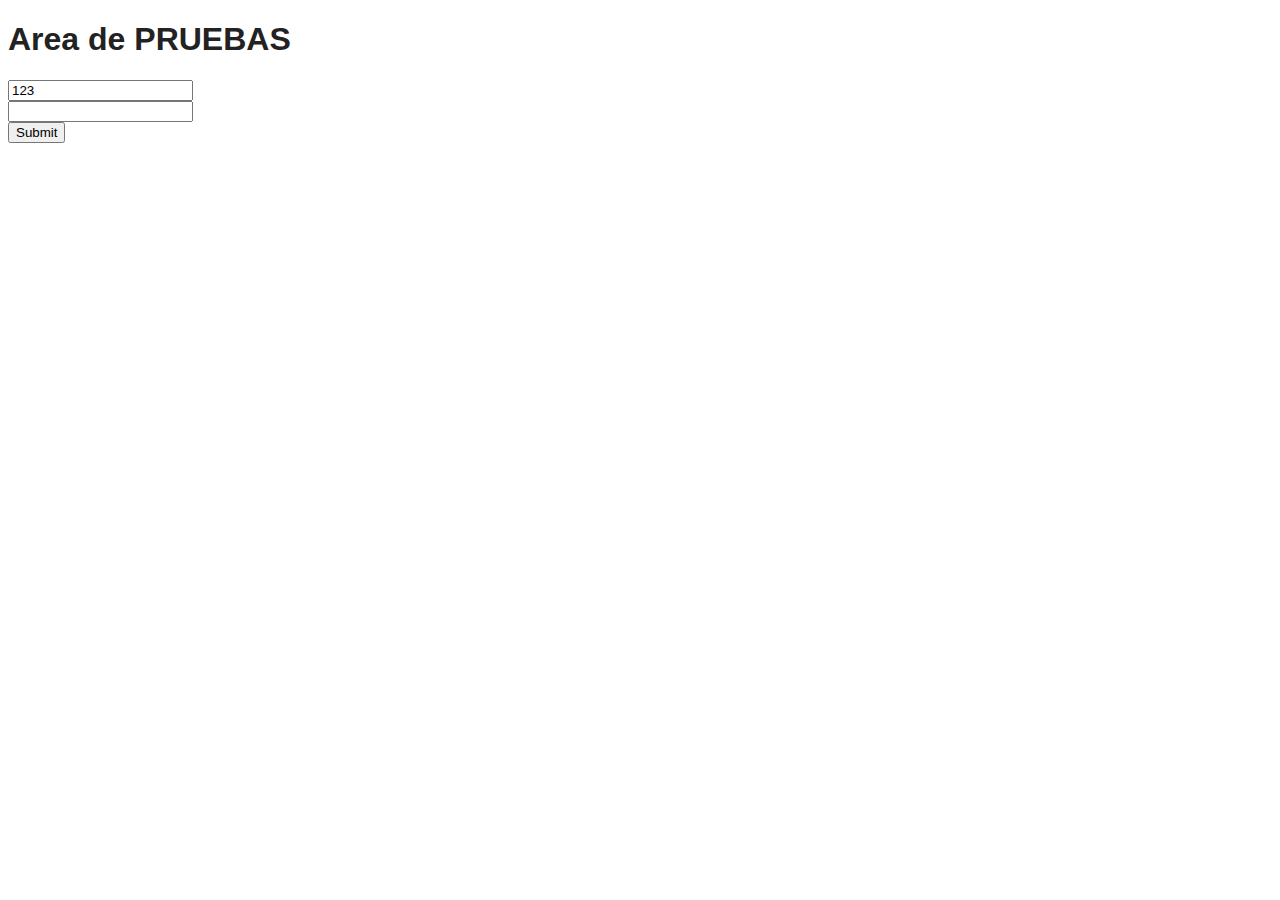
<file: CURSO-JAVASCRIPT/JUNIOR/index.html>
<!DOCTYPE html>
<html lang="en">
<head>
    <meta charset="UTF-8">
    <meta name="viewport" content="width=device-width, initial-scale=1.0">
    <link rel="stylesheet" type="text/css" href="estilo.css">
    <title>ESPACIO DE PRUEBAS JUNIOR</title>
</head>
<body>
    <h1 class="titulo">Area de PRUEBAS</h1>

    <input type="text" class="input-normal" value="123"><br>
    <form>
        <!-- ESTAMOS ESTABLECIENDO QUE EL INPUT DEBE TENER UN MINIMO DE 4 CARACTERES -->
        <input type="text" id="input-normal" minlength="4"><br>
        <input type="submit">
    </form>
    
     <!-- ENLAZANDO ARCHIVO JAVASCRIPT -->
    
    <!-- <script src="01-variables-operadores.js"></script> -->
    <!-- <script src="02-ciclos-condicionales.js"></script> -->
    <!-- <script src="03-metodos-A.js"></script> -->
    <!-- <script src="04-metodos-B.js"></script> -->
    <!-- <script src="05-metodos-C.js"></script> -->
    <!-- <script src="prog-orientada-a-objetos.js"></script>  -->

    <!-- <input type="range" class="rangoEtario"> -->
    <!-- <label>Rango de edad</label> -->
    <!-- <script src="06-DOM.js"></script>  -->
    <!-- <script src="07-atributos-inputs.js"></script> -->
    <script src="Entrada-a-boliche.js"></script>
</body>
</html>
</file>
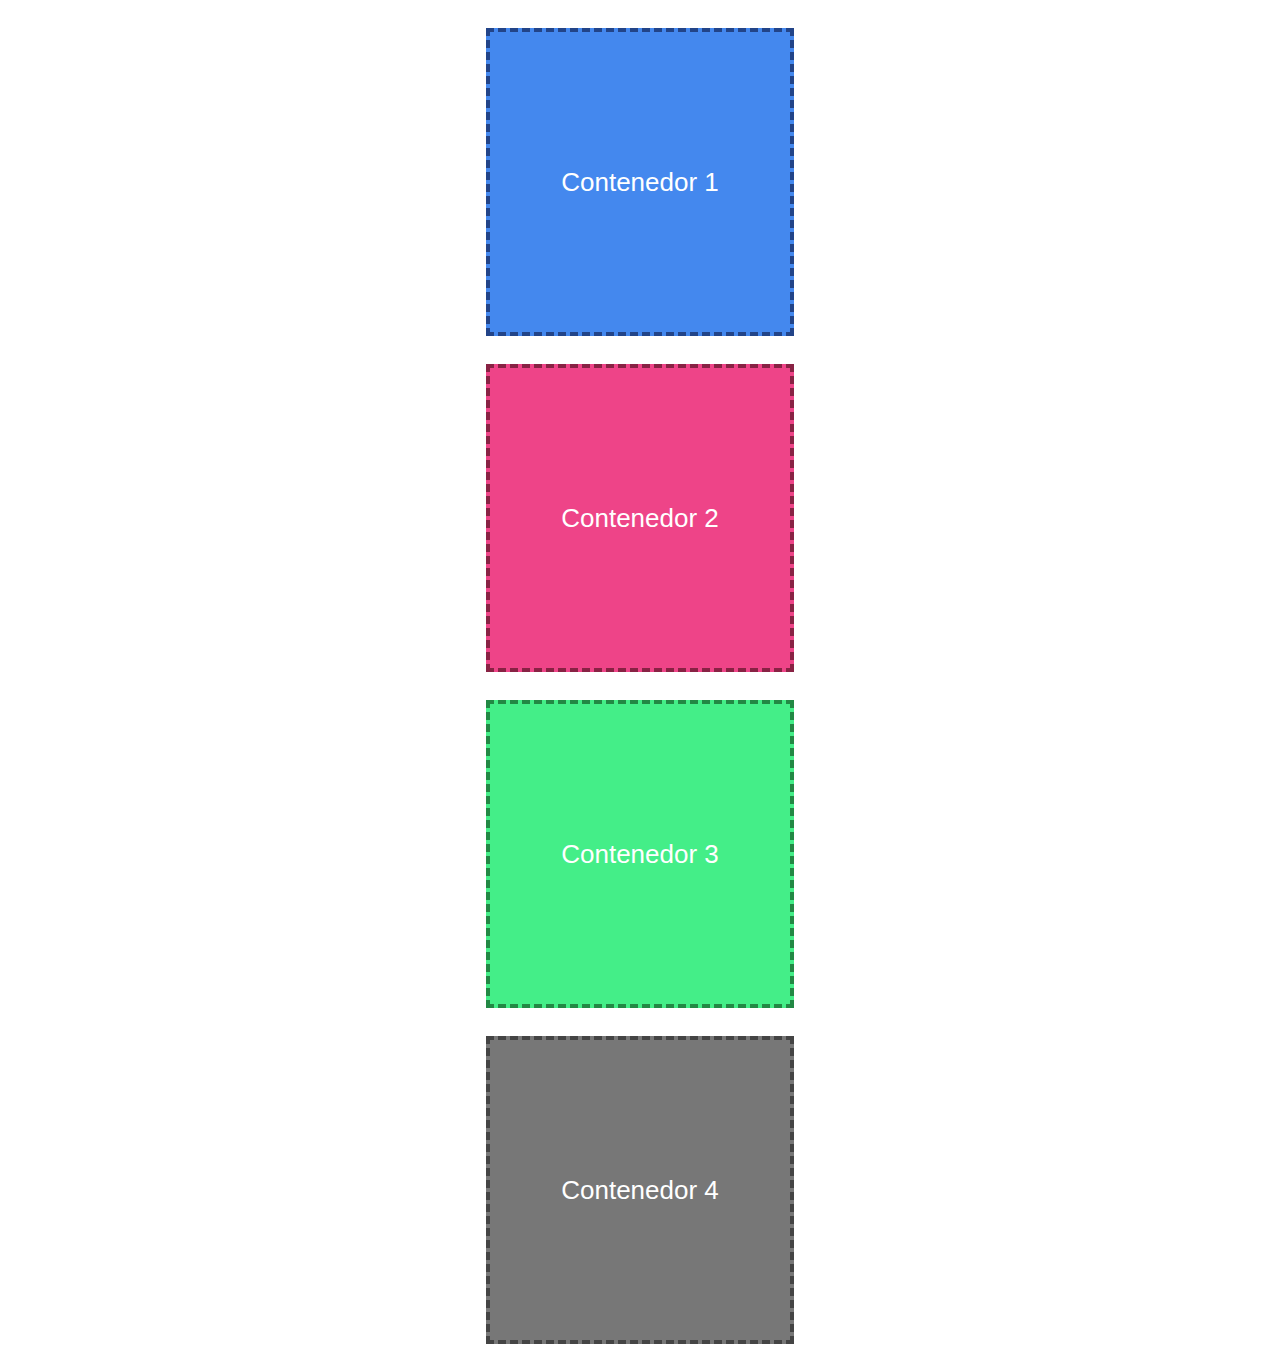
<file: CURSO-JAVASCRIPT/AVANZADO/matchmedia/index.html>
<!DOCTYPE html>
<html lang="en">
<head>
    <meta charset="UTF-8">
    <meta name="viewport" content="width=device-width, initial-scale=1.0">
    <title>ESPACIO DE PRUEBAS AVANZADO</title>
    <link rel="stylesheet" type="text/css" href="estilo.css">
</head>
<body>
    <div class="caja caja1"><span>Contenedor 1</span></div>
    <div class="caja caja2"><span>Contenedor 2</span></div>
    <div class="caja caja3"><span>Contenedor 3</span></div>
    <div class="caja caja4"><span>Contenedor 4</span></div>
    
    <script src="08-intersection-observer.js"></script>
</body>
</html>
</file>
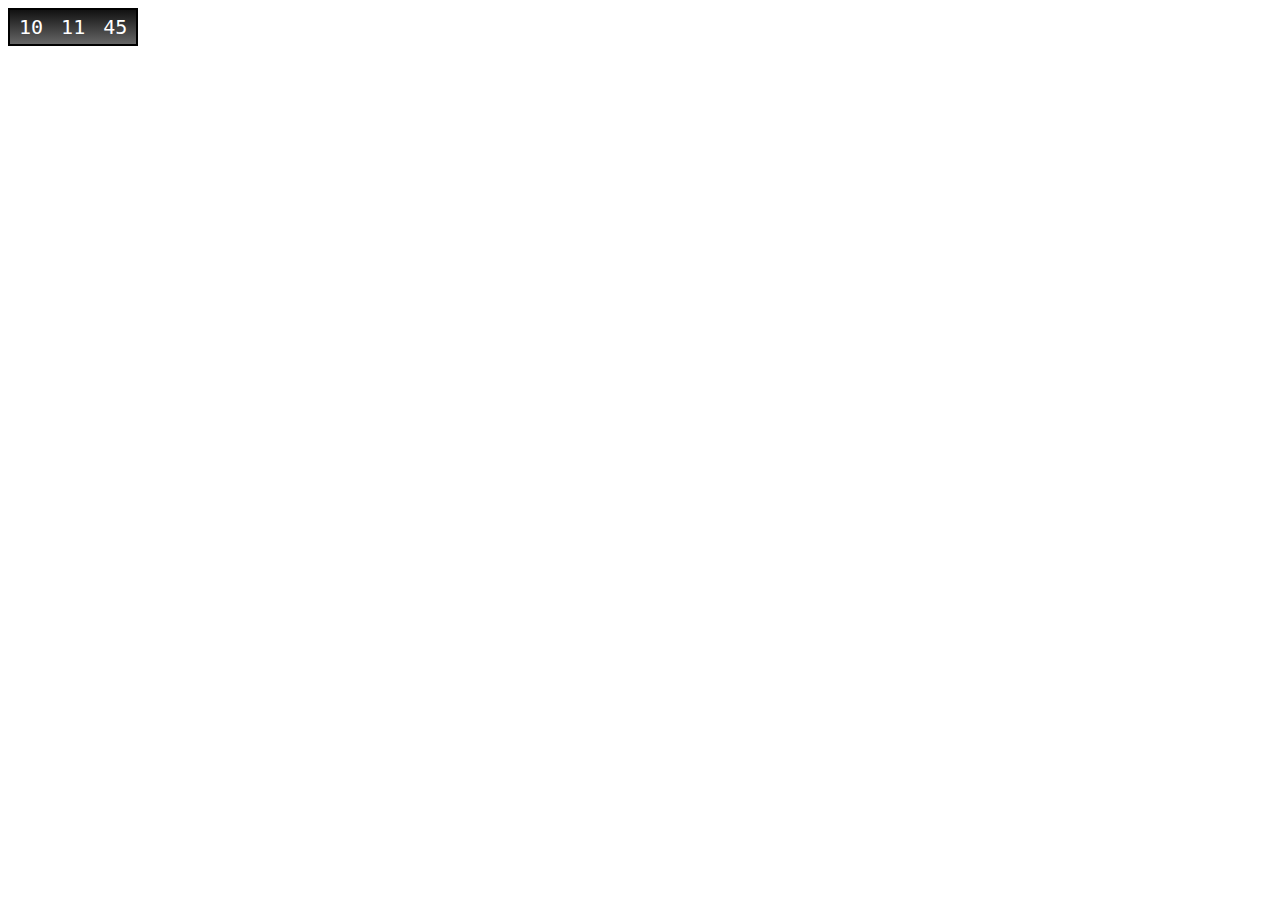
<file: CURSO-JAVASCRIPT/AVANZADO/Reloj/index.html>
<!DOCTYPE html>
<html lang="en">
<head>
    <meta charset="UTF-8">
    <meta name="viewport" content="width=device-width, initial-scale=1.0">
    <title>Document</title>
    <link rel="stylesheet" type="text/css" href="estilo.css">
</head>
<body>
    <div class="reloj">
        <div class="hora">00</div>
        <div class="min">00</div>
        <div class="seg">00</div>
    </div>
    <script src="codigo.js"></script>
</body>
</html>
</file>
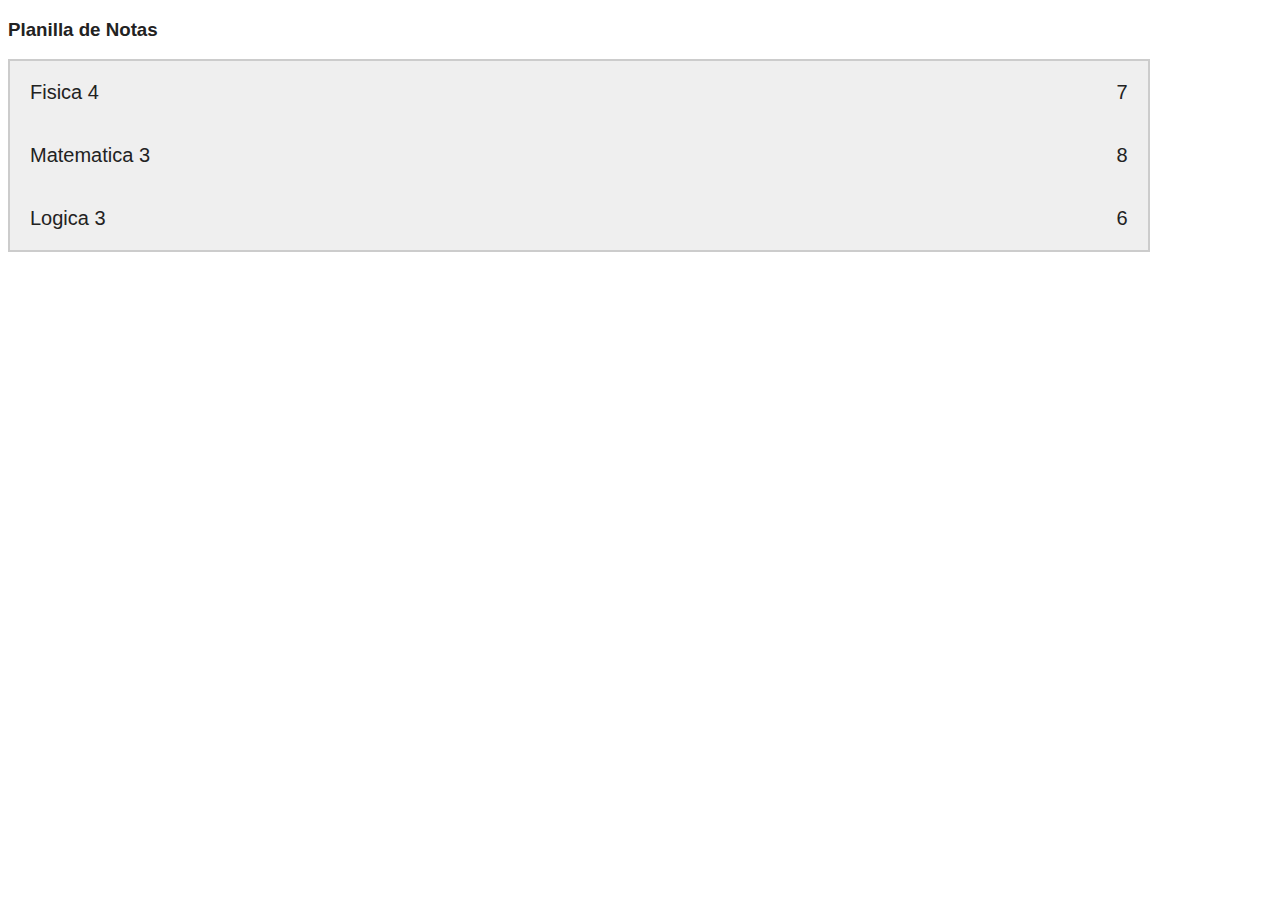
<file: CURSO-JAVASCRIPT/INTERMEDIO/ejercicio-01/ejercicio-01.html>
<!-- 
    CONSIGNA: CREAR UN SISTEMA QUE ALMACEN TODA LA INFORMACION
    RESPECTO A MATERIAS Y NOTAS Y LAS MUESTRE POR PANTALLA
 -->

<!DOCTYPE html>
<html lang="en">
<head>
    <meta charset="UTF-8">
    <meta name="viewport" content="width=device-width, initial-scale=1.0">
    <title>Planilla de Notas</title>
    <link rel="stylesheet" type="text/css" href="estilo.css">
</head>
<body>
    <h3>Planilla de Notas</h3>
    <div class="materias">
    </div>
    <script src="codigo.js"></script>
</body>
</html>
</file>
<file: CURSO-JAVASCRIPT/JUNIOR/estilo.css>
body {
    color: #222;
    font-family: sans-serif;
}
</file>
<file: CURSO-JAVASCRIPT/AVANZADO/matchmedia/estilo.css>
body{
    color:#222;
    font-family: sans-serif;
    text-align: center;
}

.caja{
    height: 300px;
    width: 300px;
    display: flex;
    background: #48e;
    margin: 28px auto;
    color: #fff;
    font-size: 26px;
    border: 4px dashed #248;
}

.caja span{
    margin: auto;
}

.caja:nth-child(2){
    background: #e48;
    border:4px dashed #824;
}
.caja:nth-child(3){
    background: #4e8;
    border:4px dashed #284;
}
.caja:nth-child(4){
    background: #777;
    border:4px dashed #444;
}
</file>
<file: CURSO-JAVASCRIPT/AVANZADO/Reloj/estilo.css>
/* Este fragmento de código es una hoja de estilos CSS 
que define la apariencia visual de elementos HTML en una página web. Permíteme explicarte lo que hace:

body: Aquí se establecen las propiedades para todo el cuerpo del documento HTML. En este caso:
El color del texto se establece en #222, que es un gris oscuro.
La fuente se establece como sans-serif, que es una familia de fuentes sin remates (como Arial o Helvetica).
.reloj: Esto se refiere a una clase CSS llamada “reloj”. 
Las clases se utilizan para aplicar estilos a varios elementos en una página web. En este caso:
El fondo se crea con un degradado lineal desde el color #111 (negro) hasta el color #666 (gris oscuro).
Se agrega un borde de 2 píxeles de ancho con color negro (#000).
El contenido dentro de los elementos con esta clase se muestra como elementos en línea flexibles.
.reloj div: Esto se refiere a los elementos <div> dentro de la clase “reloj”. En este caso:
El color del texto se establece en #fff, que es blanco.
Hay un relleno de 5 píxeles arriba y abajo y 9 píxeles a los lados.
El tamaño de fuente es de 20 píxeles.
La fuente se establece como monospace, que es una fuente de ancho fijo (cada carácter ocupa el mismo espacio). */



body{
    color: #222;
    font-family: sans-serif;
}

.reloj{
    background: linear-gradient(#111,#666);
    border: 2px solid #000;
    display: inline-flex;
}

.reloj div{
    color: #fff;
    padding: 5px 9px;
    font-size: 20px;
    font-family: monospace;
}
</file>
<file: CURSO-JAVASCRIPT/INTERMEDIO/ejercicio-01/estilo.css>
body{
    color:#222;
    font-family: sans-serif;
}

.materias{
    width: 90%;
    background: #ccc;
    padding: 2px;
    font-size: 20px;
}

.materia{
    background: #efefef;
    display: flex;
}

.materia div{
    padding: 20px;
}
.materia .nota{
    flex-basis: 20px;
    background: #ddd;
    font-weight: 700;
}

.materia .nombre{
    flex-grow: 1;
}
</file>
